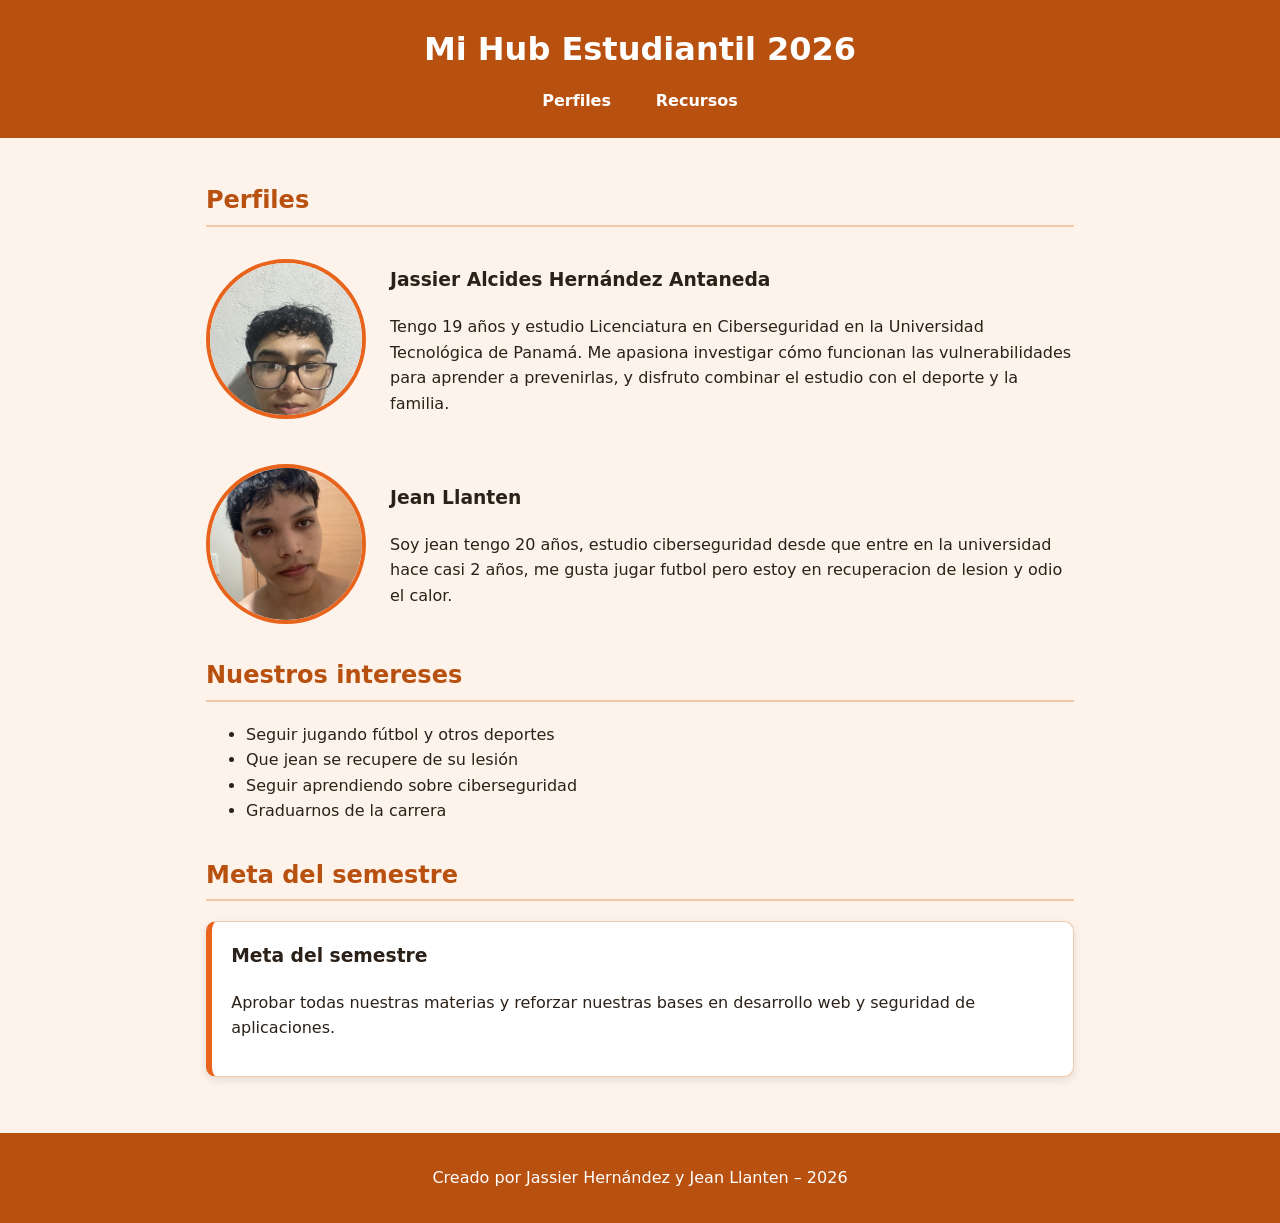
<file: index.html>
<!DOCTYPE html>
<html lang="es">
<head>
  <meta charset="UTF-8">
  <meta name="viewport" content="width=device-width, initial-scale=1.0">
  <meta name="description" content="Mi Hub Estudiantil 2026: perfil de Jassier Hernández, estudiante de Ciberseguridad en la UTP.">
  <title>Mi Hub Estudiantil 2026 | Perfiles</title>
  <link rel="stylesheet" href="css/estilos.css">
</head>
<body>

  <header>
    <h1>Mi Hub Estudiantil 2026</h1>
    <nav aria-label="Navegación principal">
      <ul>
        <li><a href="index.html">Perfiles</a></li>
        <li><a href="recursos.html">Recursos</a></li>
      </ul>
    </nav>
  </header>

  <main>
   <section id="perfiles">
      <h2>Perfiles</h2>
      <div class="perfiles">
        <img src="img/avatar.jpg" alt="Avatar de Jassier Alcides Hernández Antaneda">
        <div>
          <h3>Jassier Alcides Hernández Antaneda</h3>
          <p>
            Tengo 19 años y estudio Licenciatura en Ciberseguridad en la
            Universidad Tecnológica de Panamá. Me apasiona investigar cómo
            funcionan las vulnerabilidades para aprender a prevenirlas, y
            disfruto combinar el estudio con el deporte y la familia.
          </p>
        </div>
      </div>
      <div class="perfiles">
        <img src="img/avatar2.png" alt="Avatar de Jean Llanten">
        <div>
          <h3>Jean Llanten</h3>
          <p>
           Soy jean tengo 20 años, estudio ciberseguridad desde que entre en la universidad hace casi 2 años, me gusta jugar futbol pero estoy en recuperacion de lesion y odio el calor.
          </p>
        </div>
      </div>
    </section>

        <section id="intereses">
      <h2>Nuestros intereses</h2>
      <ul>
        <li>Seguir jugando fútbol y otros deportes</li>
        <li>Que jean se recupere de su lesión </li>
        <li>Seguir aprendiendo sobre ciberseguridad</li>
        <li>Graduarnos de la carrera </li>
      </ul>
    </section>

    <section id="meta">
      <h2>Meta del semestre</h2>
      <div class="tarjeta meta">
        <h3>Meta del semestre</h3>
        <p>Aprobar todas nuestras materias y reforzar nuestras bases en desarrollo web y seguridad de aplicaciones.</p>
      </div>
    </section>
  </main>

  <footer>
    <p>Creado por Jassier Hernández y Jean Llanten &ndash; 2026</p>
  </footer>

</body>
</html>
</file>
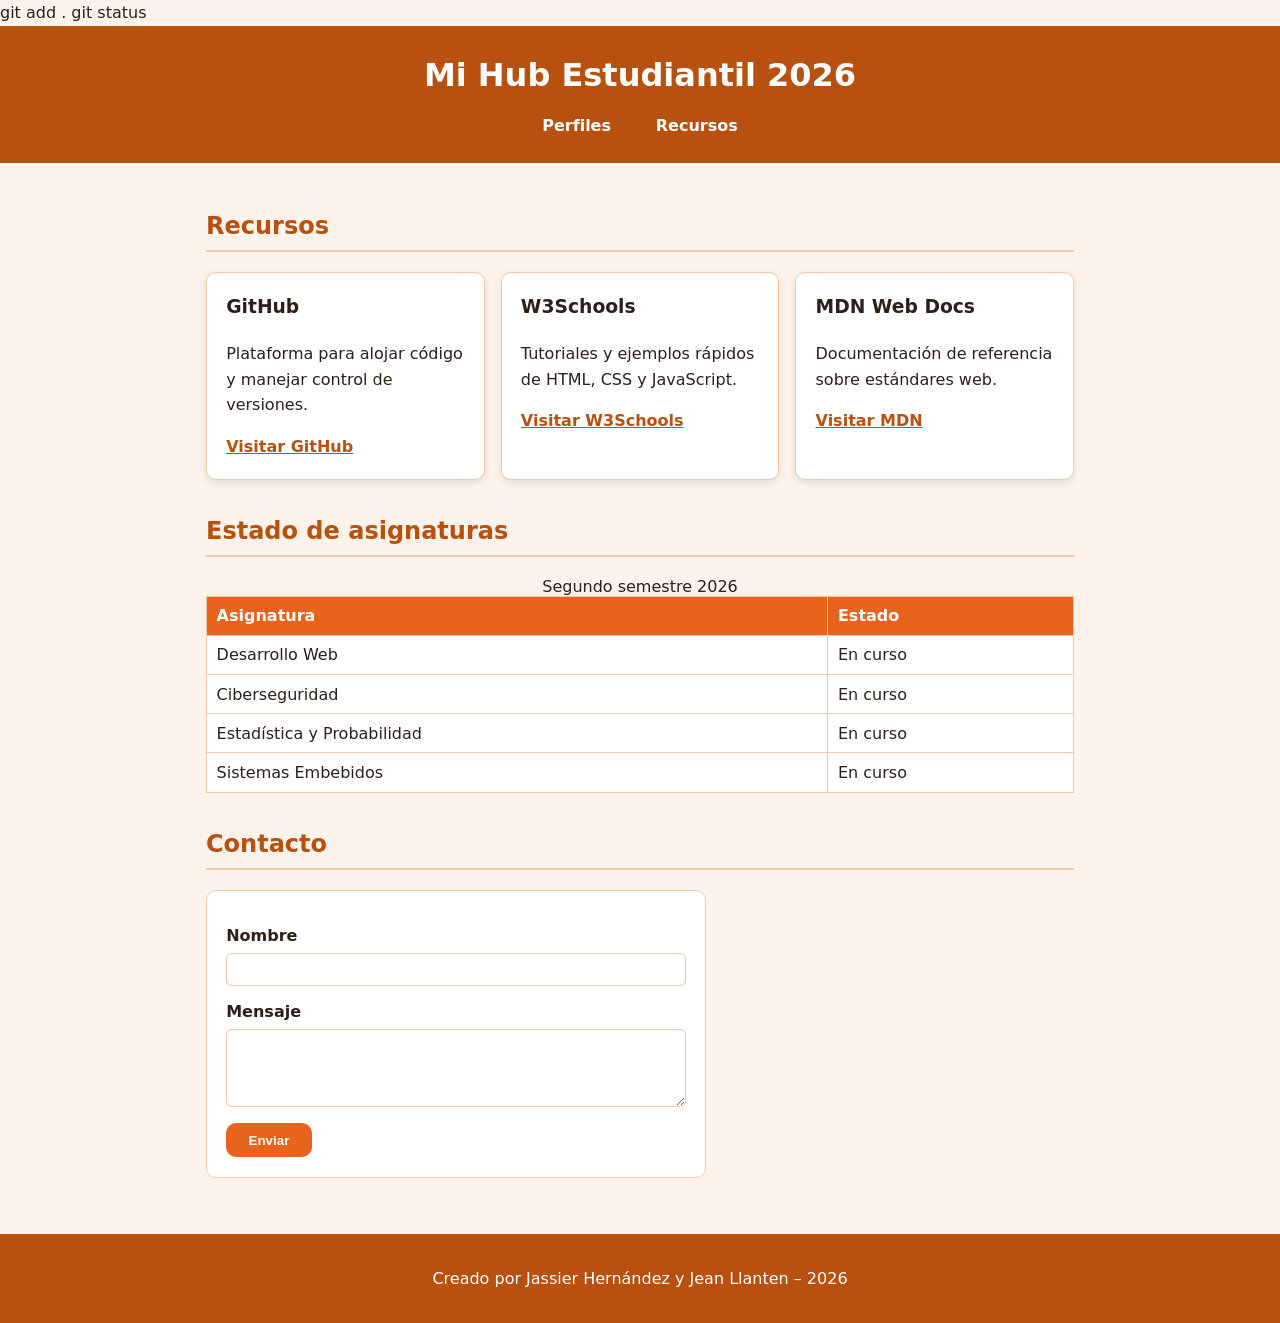
<file: recursos.html>
git add .
git status
<!DOCTYPE html>
<html lang="es">
<head>
  <meta charset="UTF-8">
  <meta name="viewport" content="width=device-width, initial-scale=1.0">
  <meta name="description" content="Recursos de estudio, estado de asignaturas y formulario de contacto.">
  <title>Mi Hub Estudiantil 2026 | Recursos</title>
  <link rel="stylesheet" href="css/estilos.css">
</head>
<body>

  <header>
    <h1>Mi Hub Estudiantil 2026</h1>
    <nav aria-label="Navegación principal">
      <ul>
        <li><a href="index.html">Perfiles</a></li>
        <li><a href="recursos.html">Recursos</a></li>
      </ul>
    </nav>
  </header>

  <main>
<section id="recursos">
      <h2>Recursos</h2>
      <div class="tarjetas">
        <article class="tarjeta">
          <h3>GitHub</h3>
          <p>Plataforma para alojar código y manejar control de versiones.</p>
          <a href="https://github.com/" target="_blank" rel="noopener">Visitar GitHub</a>
        </article>
        <article class="tarjeta">
          <h3>W3Schools</h3>
          <p>Tutoriales y ejemplos rápidos de HTML, CSS y JavaScript.</p>
          <a href="https://www.w3schools.com/" target="_blank" rel="noopener">Visitar W3Schools</a>
        </article>
        <article class="tarjeta">
          <h3>MDN Web Docs</h3>
          <p>Documentación de referencia sobre estándares web.</p>
          <a href="https://developer.mozilla.org/es/" target="_blank" rel="noopener">Visitar MDN</a>
        </article>
      </div>
    </section>

    <section id="asignaturas">
      <h2>Estado de asignaturas</h2>
      <table>
        <caption class="centrado">Segundo semestre 2026</caption>
        <thead>
          <tr>
            <th scope="col">Asignatura</th>
            <th scope="col">Estado</th>
          </tr>
        </thead>
        <tbody>
          <tr><td>Desarrollo Web</td><td>En curso</td></tr>
          <tr><td>Ciberseguridad</td><td>En curso</td></tr>
          <tr><td>Estadística y Probabilidad</td><td>En curso</td></tr>
          <tr><td>Sistemas Embebidos</td><td>En curso</td></tr>
        </tbody>
      </table>
    </section>

  <section id="contacto">
      <h2>Contacto</h2>
      <form action="#" method="post">
        <label for="nombre">Nombre</label>
        <input type="text" id="nombre" name="nombre" required>

        <label for="mensaje">Mensaje</label>
        <textarea id="mensaje" name="mensaje" rows="4" required></textarea>

        <button class="boton" type="submit">Enviar</button>
      </form>
    </section>
  </main>

  <footer>
    <p>Creado por Jassier Hernández y Jean Llanten &ndash; 2026</p>
  </footer>

</body>
</html>
</file>
<file: css/estilos.css>
/* MI HUB ESTUDIANTIL 2026 — Hoja de estilos externa */

/* 1. VARIABLES (colores y tamaños base) */
:root {
  --color-primario: #e8631c;
  --color-primario-oscuro: #b8500f;
  --color-fondo: #fdf3ea;
  --color-tarjeta: #ffffff;
  --color-texto: #2b2118;
  --color-borde: #f0c9aa;
  --tamano-base: 1rem;
  --radio: 10px;
  --ancho-max: 900px;
}

/* 2. BASE Y TIPOGRAFÍA (fuente del sistema) */
* { box-sizing: border-box; }

body {
  margin: 0;
  font-family: system-ui, -apple-system, "Segoe UI", Roboto, Arial, sans-serif;
  font-size: var(--tamano-base);
  line-height: 1.6;
  color: var(--color-texto);
  background-color: var(--color-fondo);
}

/* 3. HEADER Y NAVEGACIÓN */
header {
  background-color: var(--color-primario-oscuro);
  color: #fff;
  padding: 1.5rem 1rem;
  text-align: center;
}

header h1 { margin: 0 0 0.8rem; }

nav ul {
  list-style: none;
  display: flex;
  justify-content: center;
  gap: 1rem;
  margin: 0;
  padding: 0;
}

nav a {
  color: #fff;
  text-decoration: none;
  font-weight: bold;
  padding: 0.4rem 0.9rem;
  border-radius: var(--radio);
  transition: background-color 0.2s;
}

/* Hover en enlaces */
nav a:hover,
nav a:focus { background-color: var(--color-primario); }

/* 4. CONTENIDO */
main {
  max-width: var(--ancho-max);
  margin: 0 auto;
  padding: 1.5rem 1rem;
}

section { margin-bottom: 2rem; }

h2 {
  color: var(--color-primario-oscuro);
  border-bottom: 2px solid var(--color-borde);
  padding-bottom: 0.3rem;
}

/* 5. FOOTER */
footer {
  background-color: var(--color-primario-oscuro);
  color: #fff;
  text-align: center;
  padding: 1rem;
}
/* 6. TARJETAS (flex) */
.tarjetas {
  display: flex;
  flex-wrap: wrap;
  gap: 1rem;
}

.tarjeta {
  flex: 1 1 250px;
  background-color: var(--color-tarjeta);
  border: 1px solid var(--color-borde);
  border-radius: var(--radio);
  padding: 1.2rem;
  box-shadow: 0 3px 8px rgba(0, 0, 0, 0.1);
}

.tarjeta h3 { margin-top: 0; }

.tarjeta a {
  color: var(--color-primario-oscuro);
  font-weight: bold;
}

.tarjeta a:hover { color: var(--color-primario); text-decoration: underline; }

/* 7. TABLA */
table {
  width: 100%;
  border-collapse: collapse;
  background-color: var(--color-tarjeta);
}

th, td {
  border: 1px solid var(--color-borde);
  padding: 0.6rem;
  text-align: left;
}

th { background-color: var(--color-primario); color: #fff; }

/* 8. PERFIL */
.perfiles {
  display: flex;
  align-items: center;
  gap: 1.5rem;
}

.perfiles img {
  width: 160px;
  height: 160px;
  object-fit: cover;
  border-radius: 50%;
  border: 4px solid var(--color-primario);
}

/* 9. TARJETA DE META */
.meta {
  border-left: 6px solid var(--color-primario);
}

/* 10. CLASE UTILITARIA para centrar texto */
.centrado { text-align: center; }
/* 11. FORMULARIO */
form {
  background-color: var(--color-tarjeta);
  border: 1px solid var(--color-borde);
  border-radius: var(--radio);
  padding: 1.2rem;
  max-width: 500px;
}

form label { display: block; margin-top: 0.8rem; font-weight: bold; }

form input,
form textarea {
  width: 100%;
  padding: 0.5rem;
  margin-top: 0.3rem;
  border: 1px solid var(--color-borde);
  border-radius: 6px;
  font-family: inherit;
}

.boton {
  margin-top: 1rem;
  padding: 0.6rem 1.4rem;
  border: none;
  border-radius: var(--radio);
  background-color: var(--color-primario);
  color: #fff;
  font-weight: bold;
  cursor: pointer;
}

*/ Hover en botones */
.boton:hover { background-color: var(--color-primario-oscuro); }

/* 12. RESPONSIVO: en pantallas <= 600px las tarjetas pasan a una columna */
@media (max-width: 600px) {
  .tarjetas { flex-direction: column; }
  .perfil { flex-direction: column; text-align: center; }
}
/* 13. SEPARACIÓN ENTRE PERFILES */
.perfiles + .perfiles {
  margin-top: 2rem;
}
</file>
